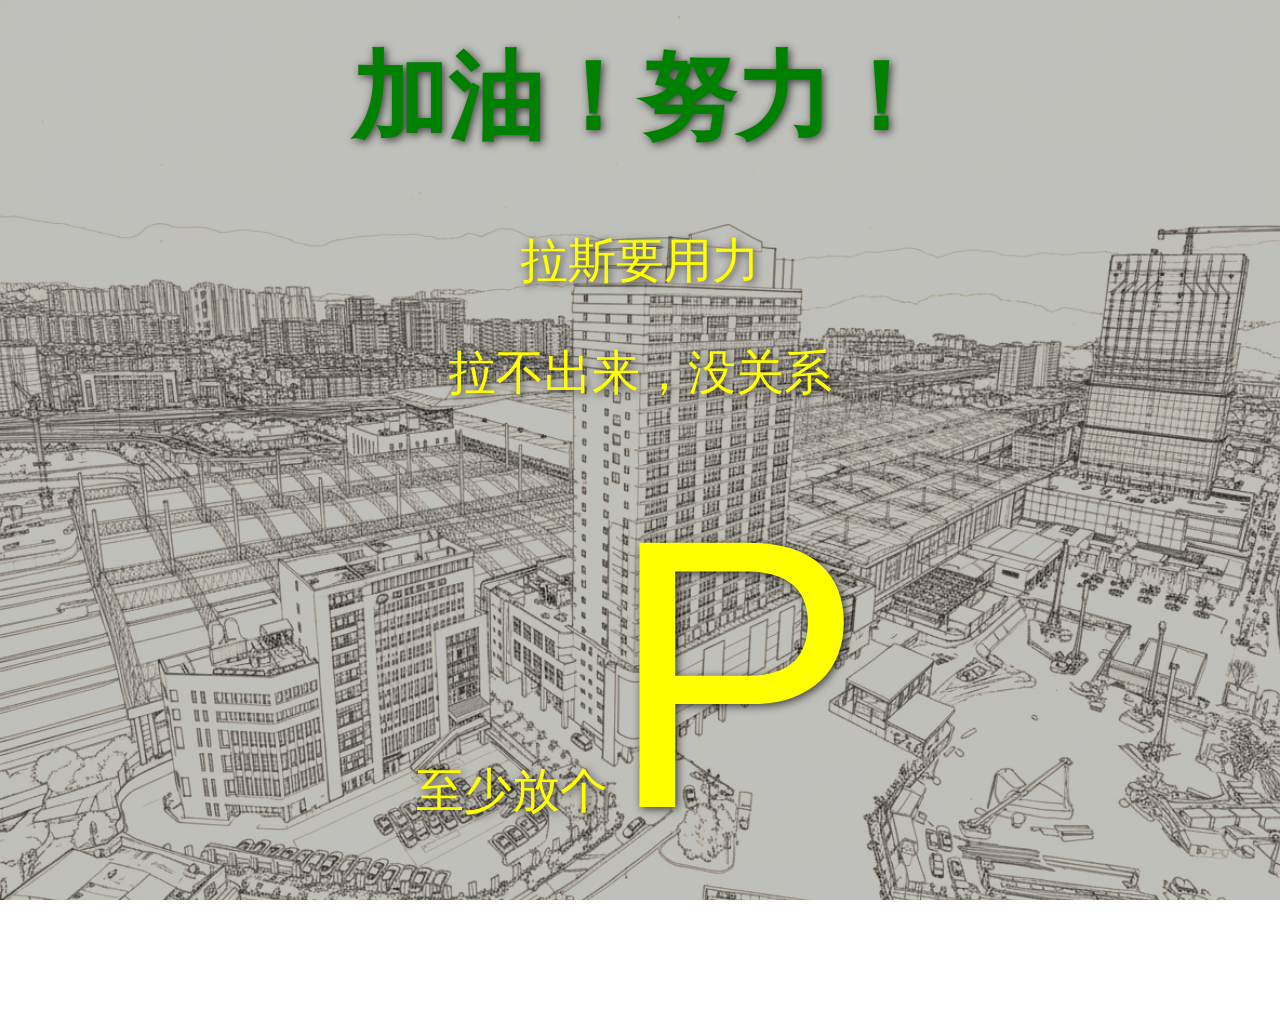
<file: index.html>
<!DOCTYPE html>
<html lang="en">
<head>
    <meta charset="UTF-8">
    <meta name="viewport" content="width=device-width, initial-scale=1.0">
    <title>Dynamic Background</title>
    <style>
        body, html {
            margin: 0;
            padding: 0;
            height: 100%;
            overflow-y: auto; /* Allow vertical scrolling when content overflows */
        }
        #background {
            position: fixed;
            top: 0;
            left: 0;
            width: 100vw;
            height: 100vh;
            background-image: url('001.png');
            background-size: cover;
            background-position: center;
            z-index: -1;
            transition: filter 2s ease-in-out;
        }
        .content {
            position: relative;
            z-index: 1;
            color: white;
            text-shadow: 2px 2px 8px rgba(0,0,0,0.7);
            text-align: center;
            padding-top: 50px;
            font-family: sans-serif;
            transform: translateY(-5.0em);
        }

        /* Filter States */
        .state-normal { filter: none; }
        .state-rainy { filter: grayscale(60%) sepia(20%) brightness(75%); }
        .state-spring { filter: saturate(140%) hue-rotate(-15deg) brightness(110%); }
        .state-autumn { filter: sepia(60%) saturate(120%) brightness(95%); }
    </style>
</head>
<body>
    <div id="background" class="state-normal"></div>
    <div class="content">
        <h1 style="color: green; font-size: 6.0em;">加油！努力！</h1>
        <p style="font-size: 3.0em; color: yellow; text-shadow: 2px 2px 8px rgba(0,0,0,0.7);">拉斯要用力</p>
        <p style="font-size: 3.0em; color: yellow; text-shadow: 2px 2px 8px rgba(0,0,0,0.7);">拉不出来，没关系</p>
        <p style="font-size: 3.0em; color: yellow; text-shadow: 2px 2px 8px rgba(0,0,0,0.7); margin-top: 0em;">至少放个<span style="font-size: 8.0em;">P</span></p>
    </div>

    <script>
        const backgroundElement = document.getElementById('background');
        const states = ['state-rainy', 'state-spring', 'state-autumn', 'state-normal'];
        let currentStateIndex = 0;

        function changeState() {
            // Get the next state class from the array
            const nextState = states[currentStateIndex];
            
            // Apply the new state by replacing the class
            backgroundElement.className = nextState;
            
            // Move to the next index, looping back to the start if necessary
            currentStateIndex = (currentStateIndex + 1) % states.length;
        }

        // Change the state every 5 seconds
        setInterval(changeState, 5000);

        // Initialize the first state
        changeState();
    </script>
</body>
</html>
</file>
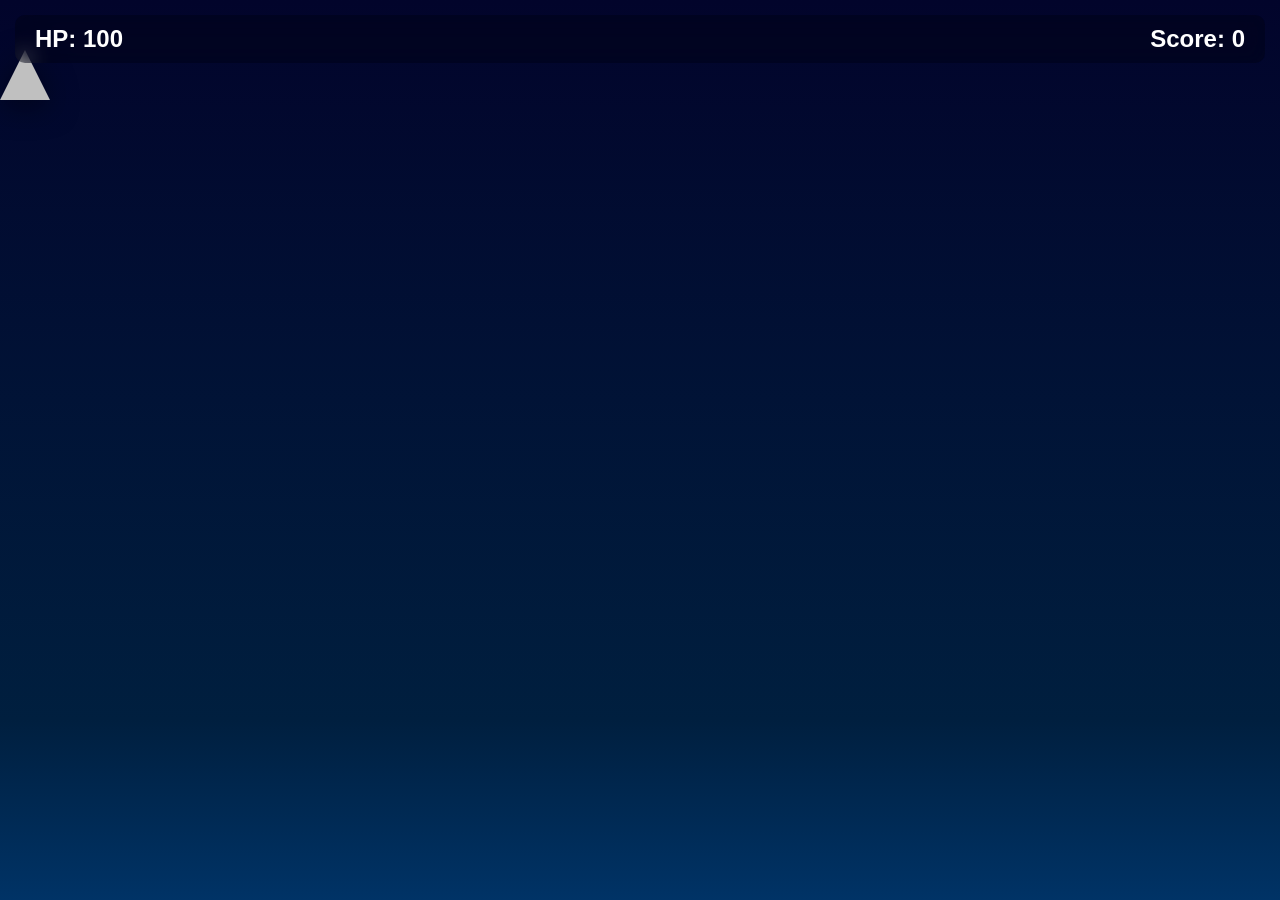
<file: 001/templates/index.html>
<!DOCTYPE html>
<html lang="en">
<head>
    <meta charset="UTF-8">
    <meta name="viewport" content="width=device-width, initial-scale=1.0">
    <title>空中投弹</title>
    <link rel="stylesheet" href="../static/style.css">
</head>
<body>
    <div id="game-container">
        <div id="info-bar">
            <span>HP: <span id="health">100</span></span>
            <span>Score: <span id="score">0</span></span>
        </div>
        <div id="player-plane"></div>
        <div id="critical-message-container"></div>
    </div>
    <script src="../static/game.js"></script>
</body>
</html>
</file>
<file: 001/static/style.css>
body, html {
    margin: 0;
    padding: 0;
    overflow: hidden;
    height: 100%;
    font-family: -apple-system, BlinkMacSystemFont, 'Segoe UI', Roboto, 'Helvetica Neue', Arial, sans-serif;
}

#game-container {
    position: relative;
    height: 100vh;
    width: 100vw;
    background: linear-gradient(to bottom, #02042b, #001f3f 80%, #003366);
    overflow: hidden;
}

#info-bar {
    position: absolute;
    top: 15px;
    left: 15px;
    right: 15px;
    display: flex;
    justify-content: space-between;
    padding: 10px 20px;
    background: rgba(0, 0, 0, 0.25);
    backdrop-filter: blur(10px);
    -webkit-backdrop-filter: blur(10px);
    border-radius: 10px;
    color: white;
    font-size: 24px;
    font-weight: bold;
    z-index: 100;
}

#player-plane {
    position: absolute;
    width: 0;
    height: 0;
    border-left: 25px solid transparent;
    border-right: 25px solid transparent;
    border-bottom: 50px solid #c0c0c0; /* Silver color */
    top: 50px;
    will-change: transform;
    transition: transform 0.1s linear;
    filter: drop-shadow(0 5px 15px rgba(0,0,0,0.5));
}


.bomb {
    position: absolute;
    width: 8px;
    height: 25px;
    background-color: #ff4500; /* Orangered */
    border-radius: 50% 50% 0 0;
    box-shadow: 0 0 10px #ff4500;
    will-change: transform;
}

.target {
    position: absolute;
    width: 50px;
    height: 50px;
    background-color: #32cd32; /* Limegreen */
    border-radius: 50%;
    will-change: transform;
    display: flex;
    justify-content: center;
    align-items: center;
    font-size: 10px;
    color: white;
}

.explosion {
    position: absolute;
    border-radius: 50%;
    background-color: orange;
    animation: explode 0.5s ease-out forwards;
}

@keyframes explode {
    0% {
        transform: scale(0);
        opacity: 1;
    }
    100% {
        transform: scale(3);
        opacity: 0;
    }
}

#critical-message-container {
    position: absolute;
    top: 50%;
    left: 50%;
    transform: translate(-50%, -50%);
    color: #ff00ff; /* Fuchsia for visibility */
    font-size: 4vw;
    font-weight: bold;
    text-align: center;
    text-shadow: 0 0 10px #ff00ff, 0 0 20px white;
    z-index: 200;
    animation: flash 0.5s infinite alternate;
}

@keyframes flash {
    from { opacity: 1; }
    to { opacity: 0.7; }
}
</file>
